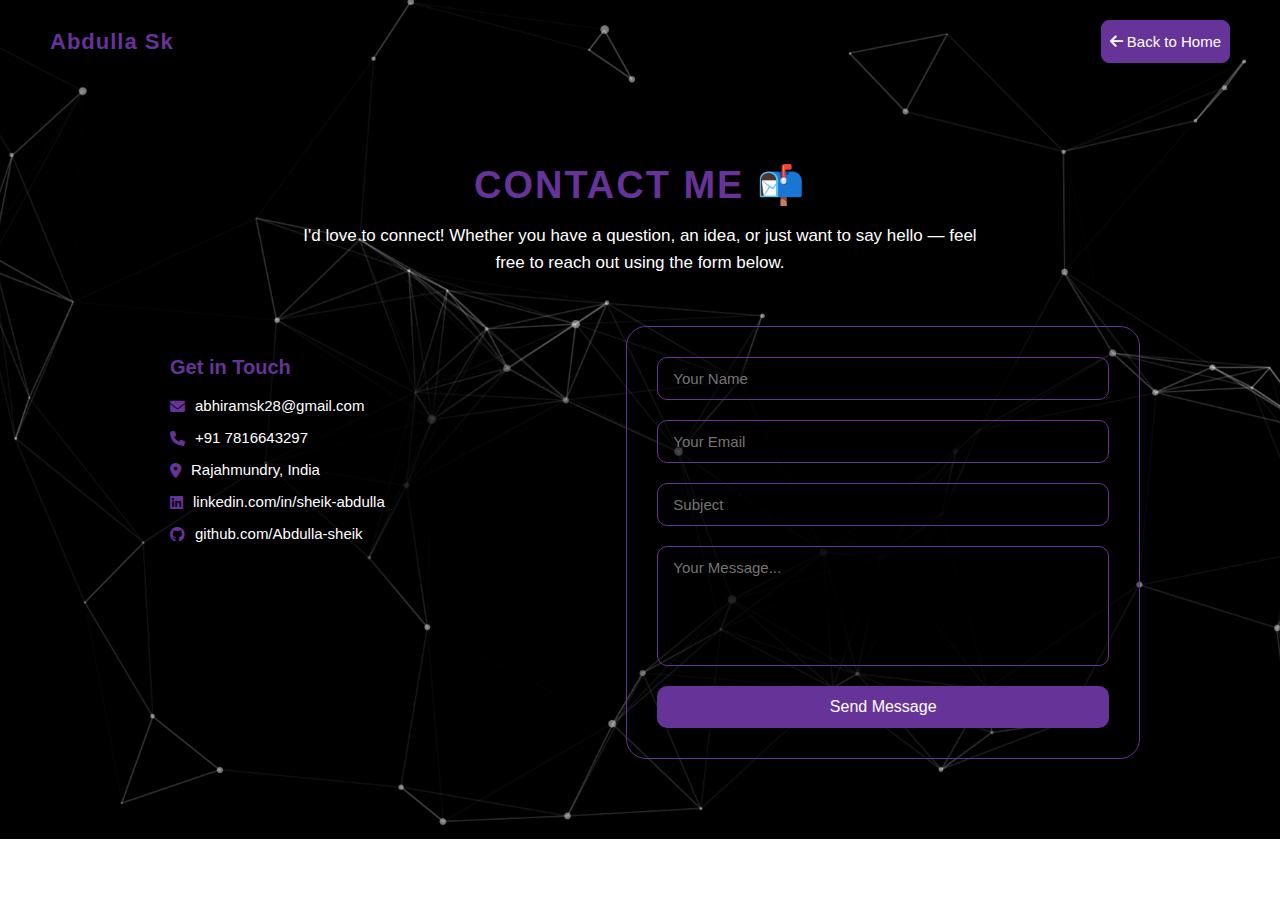
<file: contact.html>
<!DOCTYPE html>
<html lang="en">
<head>
  <meta charset="UTF-8" />
  <meta name="viewport" content="width=device-width, initial-scale=1.0" />
  <title>Contact Me | Portfolio</title>

  <!-- Font Awesome -->
  <link
    rel="stylesheet"
    href="https://cdnjs.cloudflare.com/ajax/libs/font-awesome/6.5.0/css/all.min.css"
  />

  <style>
    * {
      margin: 0;
      padding: 0;
      box-sizing: border-box;
      font-family: "Poppins", sans-serif;
    }

    body {
            background-image: url('background.png');
    background-position: center;
    background-repeat: no-repeat;
    background-size: cover;
    height: 80%;
      overflow-x: hidden;
    }

    header {
      display: flex;
      justify-content: space-between;
      align-items: center;
      padding: 20px 50px;
      /* background: rgb(46, 45, 45); */
      /* box-shadow: 0 2px 10px rgba(0, 0, 0, 0.1); */
      position: sticky;
      top: 0;
      z-index: 1000;
    }

    header h1 {
      font-size: 22px;
      color: rebeccapurple;
      letter-spacing: 1px;
      font-weight: 700;
    }

    header a {
      text-decoration: none;
      color: white;
      font-weight: 500;
      transition: 0.3s;
      font-size: 15px;
      border: 1px solid rebeccapurple;
      border-radius: 8px ;
      padding: 12px 8px;
      background: rebeccapurple;
    }

    header a:hover {
      color: rgb(225, 213, 213);
    }

    .contact-section {
  
      display: flex;
      flex-direction: column;
      align-items: center;
      justify-content: center;
      padding: 80px 20px;
      animation: fadeIn 1.2s ease;
    }

    .contact-section h2 {
      font-size: 38px;
      color: rebeccapurple;
      text-transform: uppercase;
      margin-bottom: 15px;
      letter-spacing: 2px;
    }

    .contact-section p {
      color: white;
      font-size: 17px;
      max-width: 700px;
      margin-bottom: 50px;
      text-align: center;
      line-height: 1.6;
    }

    .contact-container {
      display: flex;
      gap: 50px;
      flex-wrap: wrap;
      justify-content: center;
      align-items: flex-start;
      width: 100%;
      max-width: 1000px;
      animation: slideUp 1.2s ease;
    }

    .contact-info {
      flex: 1;
      min-width: 280px;
      background: radial-gradient(black,transparent);
      padding: 30px;
      border-radius: 20px;
      box-shadow: 0 4px 12px rgba(0, 0, 0, 0.1);
      text-align: left;
      transition: 0.4s;
    }

    .contact-info h3 {
      color: rebeccapurple;
      font-size: 20px;
      margin-bottom: 15px;
    }

    .contact-info p {
      margin: 8px 0;
      color: white;
      font-size: 15px;
      display: flex;
      align-items: center;
      gap: 10px;
    }

    .contact-info i {
      color: rebeccapurple;
    }

    .contact-info:hover {
      transform: translateY(-5px);
      box-shadow: 0 10px 25px rgba(102, 51, 153, 0.3);
      background: black;
    }

    form {
      flex: 1.2;
      min-width: 320px;
      background: radial-gradient(black,transparent);
      border: 1.5px solid rebeccapurple;
      padding: 30px;
      border-radius: 20px;
      box-shadow: 0 4px 12px rgba(0, 0, 0, 0.1);
      display: flex;
      flex-direction: column;
      gap: 20px;
      transition: 0.4s;
    }

    form input,
    form textarea {
      width: 100%;
      padding: 12px 15px;
      border: 0.5px solid rebeccapurple;
      border-radius: 10px;
      background: radial-gradient(black,transparent);
      font-size: 15px;
      color: white;
      outline: none;
      transition: 0.3s;
    }

    form input:focus,
    form textarea:focus {
      border-color: rebeccapurple;
      box-shadow: 0 0 8px rgba(102, 51, 153, 0.3);
    }

    form textarea {
      resize: none;
      height: 120px;
    }

    form button {
      background: rebeccapurple;
      color: #fff;
      border: none;
      padding: 12px;
      border-radius: 10px;
      font-size: 16px;
      cursor: pointer;
      transition: 0.3s;
    }

    form button:hover {
      background: rgb(122, 44, 44);
      transform: scale(1.05);
    }

    footer {
      text-align: center;
      padding: 30px;
      font-size: 14px;
      color: #555;
    }

    @keyframes fadeIn {
      from {
        opacity: 0;
      }
      to {
        opacity: 1;
      }
    }

    @keyframes slideUp {
      from {
        transform: translateY(40px);
        opacity: 0;
      }
      to {
        transform: translateY(0);
        opacity: 1;
      }
    }

    @media (max-width: 768px) {
      header {
        flex-direction: column;
        gap: 10px;
      }

      .contact-container {
        flex-direction: column;
        align-items: center;
      }

      form,
      .contact-info {
        width: 90%;
      }
    }
  </style>
</head>
<body>
  <!-- Header -->
  <header>
    <h1>Abdulla Sk</h1>
    <a href="index.html"><i class="fa-solid fa-arrow-left"></i> Back to Home</a>
  </header>

  <!-- Contact Section -->
  <section class="contact-section">
    <h2>Contact Me 📬</h2>
    <p>
      I'd love to connect! Whether you have a question, an idea, or just want to
      say hello — feel free to reach out using the form below.
    </p>

    <div class="contact-container">
      <!-- Left Info -->
      <div class="contact-info">
        <h3>Get in Touch</h3>
        <p><i class="fa-solid fa-envelope"></i>abhiramsk28@gmail.com</p>
        <p><i class="fa-solid fa-phone"></i> +91 7816643297</p>
        <p><i class="fa-solid fa-location-dot"></i> Rajahmundry, India</p>
        <p><i class="fa-brands fa-linkedin"></i> linkedin.com/in/sheik-abdulla</p>
        <p><i class="fa-brands fa-github"></i> github.com/Abdulla-sheik</p>
      </div>

      <!-- Right Form -->
      <form id="contactForm">
        <input type="text" placeholder="Your Name" required />
        <input type="email" placeholder="Your Email" required />
        <input type="text" placeholder="Subject" required />
        <textarea placeholder="Your Message..." required></textarea>
        <button type="submit">Send Message</button>
      </form>
    </div>
  </section>

  <!-- Footer -->
  <!-- <footer>
    © 2025 Sheik Abdulla | Designed & Developed with 💜 Passion
  </footer> -->

  <!-- JS: Form animation + alert -->
  <script>
    const form = document.getElementById("contactForm");

    form.addEventListener("submit", (e) => {
      e.preventDefault();
      form.reset();
      alert("✅ Thank you! Your message has been sent successfully.");
    });

    // Animate on scroll
    const elements = document.querySelectorAll(".contact-info, form");
    const observer = new IntersectionObserver(
      (entries) => {
        entries.forEach((entry) => {
          if (entry.isIntersecting) {
            entry.target.style.animation = "slideUp 1s ease forwards";
            observer.unobserve(entry.target);
          }
        });
      },
      { threshold: 0.2 }
    );

    elements.forEach((el) => observer.observe(el));
  </script>
</body>
</html>
</file>
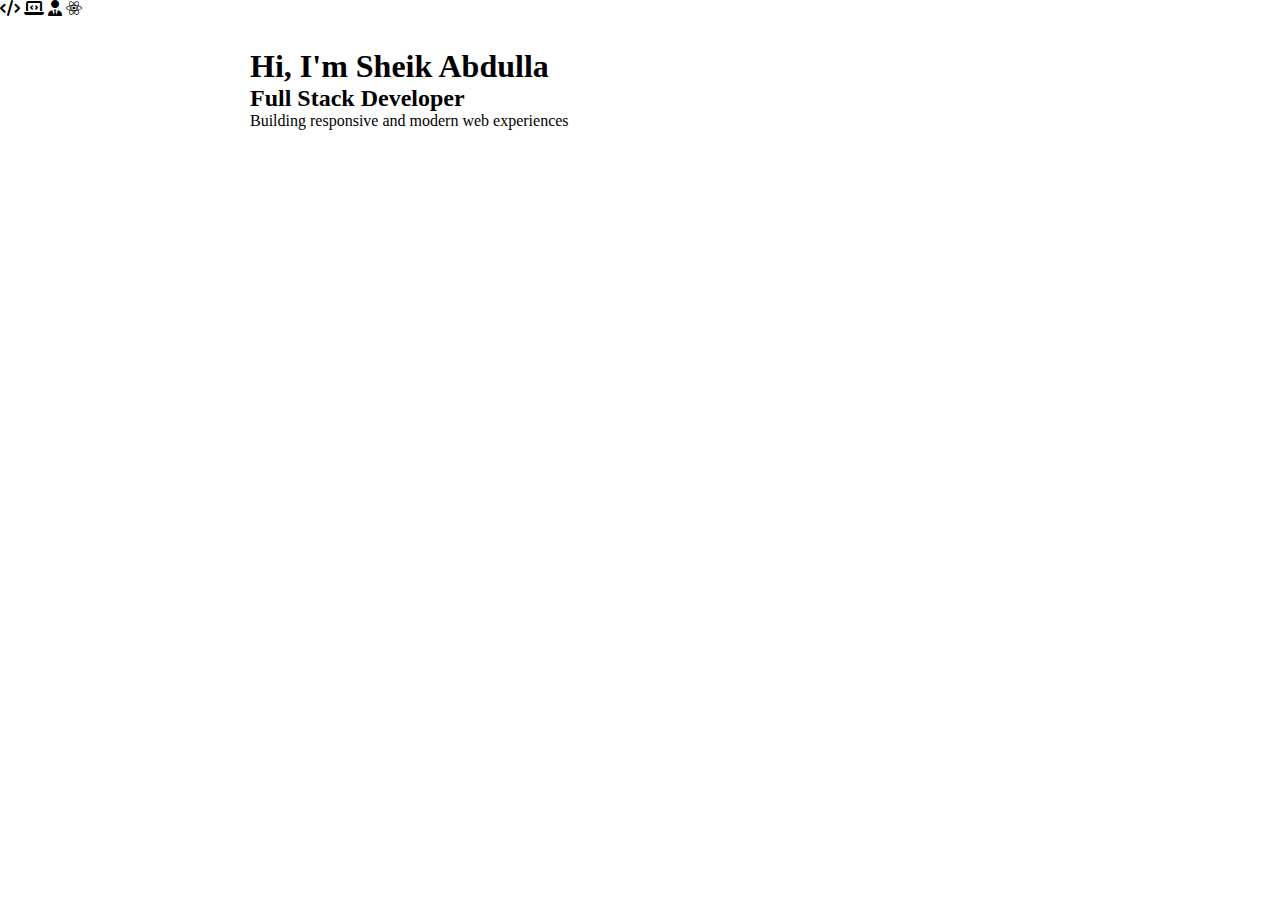
<file: dummy.html>
<!DOCTYPE html>
<html lang="en">
<head>
  <meta charset="UTF-8">
  <meta name="viewport" content="width=device-width, initial-scale=1.0">
  <title>3D Parallax Portfolio Hero</title>
  <link rel="stylesheet" href="style.css">
  <link rel="stylesheet" href="https://cdnjs.cloudflare.com/ajax/libs/font-awesome/6.5.0/css/all.min.css">
</head>
<body>
  <section class="hero">
    <div class="layer bg"></div>
    <div class="layer gradient"></div>

    <div class="hero-content">
      <div class="floating-icons">
        <i class="fa-solid fa-code"></i>
        <i class="fa-solid fa-laptop-code"></i>
        <i class="fa-solid fa-user-tie"></i>
        <i class="fa-brands fa-react"></i>
      </div>

      <div class="text">
        <h1 class="reveal">Hi, I'm <span>Sheik Abdulla</span></h1>
        <h2 class="reveal-delay">Full Stack Developer</h2>
        <p class="reveal-delay2">Building responsive and modern web experiences</p>
      </div>
    </div>
  </section>

  <script>
    // Simple parallax effect
    document.addEventListener("mousemove", (e) => {
      document.querySelectorAll(".layer").forEach(layer => {
        const speed = layer.getAttribute("data-speed") || 0.05;
        const x = (window.innerWidth - e.pageX*speed) / 100;
        const y = (window.innerHeight - e.pageY*speed) / 100;
        layer.style.transform = `translateX(${x}px) translateY(${y}px)`;
      });
    });
  </script>
</body>
</html>
</file>
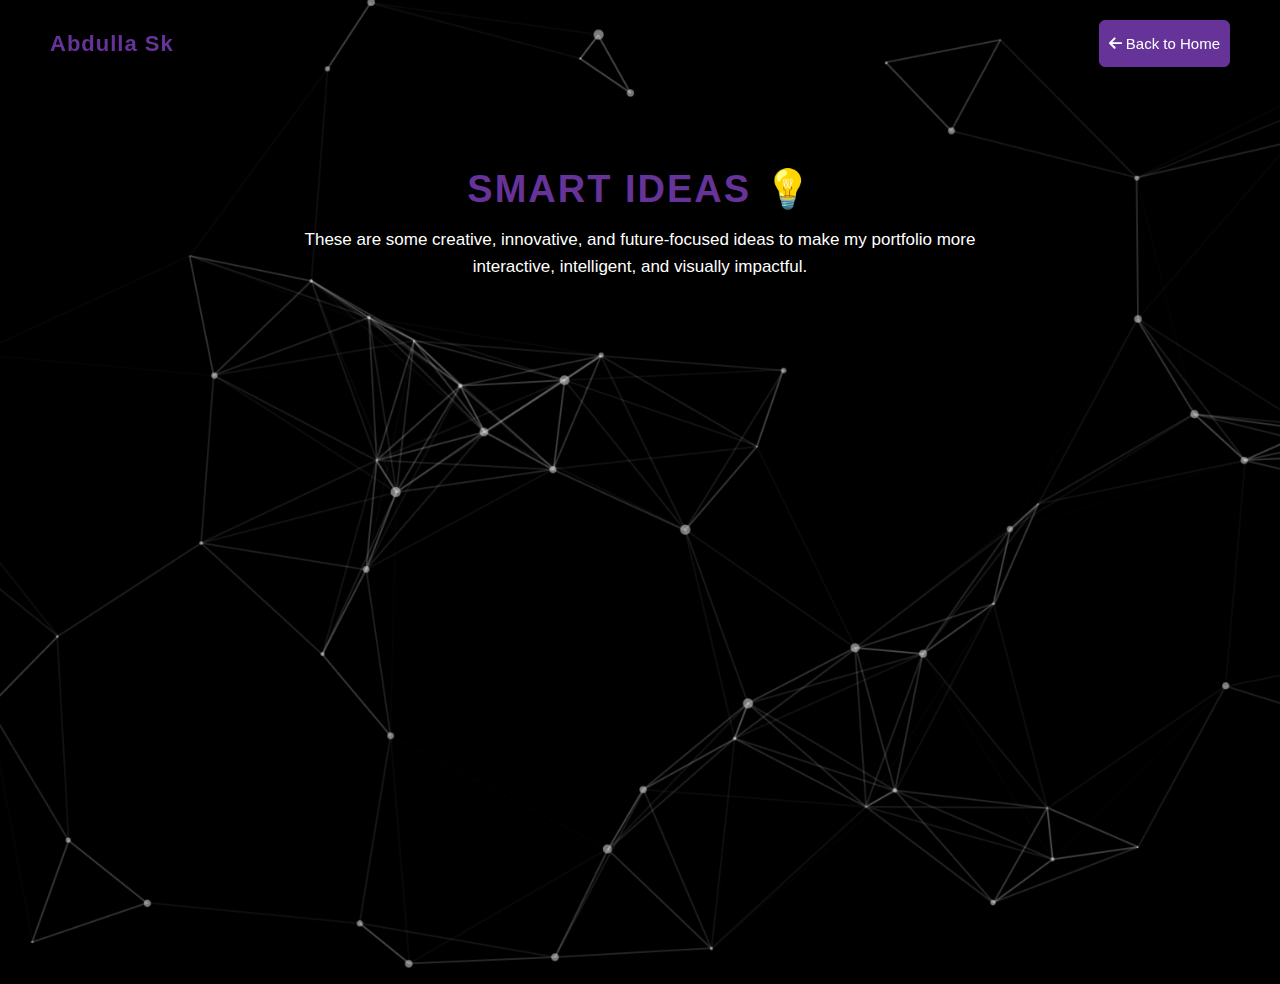
<file: ideas.html>
<!DOCTYPE html>
<html lang="en">
<head>
  <meta charset="UTF-8" />
  <meta name="viewport" content="width=device-width, initial-scale=1.0" />
  <title>Smart Ideas | Portfolio</title>

  <!-- Font Awesome -->
  <link
    rel="stylesheet"
    href="https://cdnjs.cloudflare.com/ajax/libs/font-awesome/6.5.0/css/all.min.css"
  />

  <style>
    * {
      margin: 0;
      padding: 0;
      box-sizing: border-box;
      font-family: "Poppins", sans-serif;
    }

    body {
      /* background: linear-gradient(135deg, #f5e6ff, #dcd6ff); */
   background-image: url('background.png');
    background-position: center;
    background-repeat: no-repeat;
    background-size: cover;
    height: 80%;
     color: #333;
      overflow-x: hidden;
    }

    header {
      display: flex;
      justify-content: space-between;
      align-items: center;
      padding: 20px 50px;
      /* background: rgba(255, 255, 255, 0.9); */
      box-shadow: 0 2px 10px rgba(0, 0, 0, 0.1);
      position: sticky;
      top: 0;
      z-index: 1000;
    }

    header h1 {
      font-size: 22px;
      color: rebeccapurple;
      letter-spacing: 1px;
      font-weight: 700;
    }

    header a {
      text-decoration: none;
      color: white;
      font-weight: 500;
      transition: 0.3s;
      font-size: 15px;
      border: 1px solid rebeccapurple;
      padding: 14px 9px;
      border-radius: 6px;
      background-color: rebeccapurple;
    }

    header a:hover {
      color: rgba(239, 232, 232, 0.849);
    }

    .ideas-section {
      text-align: center;
      padding: 80px 30px;
      animation: fadeIn 1.2s ease;
    }

    .ideas-section h2 {
      font-size: 38px;
      color: rebeccapurple;
      text-transform: uppercase;
      margin-bottom: 15px;
      letter-spacing: 2px;
    }

    .ideas-section p {
      max-width: 700px;
      margin: 0 auto 50px;
      color: white ;
      font-size: 17px;
      line-height: 1.6;
    }

    .ideas-container {
      display: grid;
      grid-template-columns: repeat(auto-fit, minmax(260px, 1fr));
      gap: 30px;
      padding: 0 50px;
      animation: slideUp 1.2s ease;
    }

    .idea-card {
      background: radial-gradient(black,transparent);
      border-radius: 20px;
      border: 1.5px solid rebeccapurple;
      padding: 30px 20px;
      box-shadow: 0 4px 12px rgba(2, 0, 3, 0.1);
      transition: all 0.4s ease;
      transform: translateY(20px);
      opacity: 0;
    }

    .idea-card i {
      font-size: 40px;
      color: rebeccapurple;
      margin-bottom: 15px;
      transition: 0.3s;
    }

    .idea-card h3 {
      font-size: 20px;
      color: white;
      margin-bottom: 10px;
    }

    .idea-card p {
      color: rgb(215, 204, 204);
      font-size: 15px;
      line-height: 1.6;
    }

    .idea-card:hover {
      transform: translateY(-8px) scale(1.03);
      box-shadow: 0 10px 25px rgba(102, 51, 153, 0.3);
      background: rebeccapurple;
    }

    .idea-card:hover i {
      color: black;
      transform: rotate(10deg);
    }

    /* Footer */
    footer {
      text-align: center;
      padding: 30px;
      font-size: 14px;
      color: #555;
    }

    @keyframes fadeIn {
      from {
        opacity: 0;
      }
      to {
        opacity: 1;
      }
    }

    @keyframes slideUp {
      from {
        transform: translateY(40px);
        opacity: 0;
      }
      to {
        transform: translateY(0);
        opacity: 1;
      }
    }

    /* Responsive */
    @media (max-width: 768px) {
      header {
        flex-direction: column;
        gap: 10px;
      }

      .ideas-container {
        padding: 0 20px;
      }
    }
  </style>
</head>
<body>
  <!-- Header -->
  <header>
    <h1>Abdulla Sk</h1>
    <a href="index.html"><i class="fa-solid fa-arrow-left"></i> Back to Home</a>
  </header>

  <!-- Ideas Section -->
  <section class="ideas-section">
    <h2>Smart Ideas 💡</h2>
    <p>
      These are some creative, innovative, and future-focused ideas to make my
      portfolio more interactive, intelligent, and visually impactful.
    </p>

    <div class="ideas-container">
      <div class="idea-card">
        <i class="fa-solid fa-robot"></i>
        <h3>AI Chat Assistant</h3>
        <p>
          Integrate a chatbot that can introduce me, answer questions, and
          interact naturally using simple AI models.
        </p>
      </div>

      <div class="idea-card">
        <i class="fa-solid fa-moon"></i>
        <h3>Dark / Light Mode</h3>
        <p>
          Add a theme toggle button that lets visitors switch between light and
          dark modes for a personalized look.
        </p>
      </div>

      <div class="idea-card">
        <i class="fa-solid fa-timeline"></i>
        <h3>Animated Career Timeline</h3>
        <p>
          Display my academic and professional journey using a scroll-triggered
          animation timeline.
        </p>
      </div>

      <div class="idea-card">
        <i class="fa-solid fa-language"></i>
        <h3>Multi-Language Support</h3>
        <p>
          Add a feature allowing users to switch between English and other
          languages for accessibility.
        </p>
      </div>

      <div class="idea-card">
        <i class="fa-solid fa-medal"></i>
        <h3>Achievements & Badges</h3>
        <p>
          Showcase certificates and awards with digital badges that expand on
          hover for details.
        </p>
      </div>

      <div class="idea-card">
        <i class="fa-solid fa-wand-magic-sparkles"></i>
        <h3>Interactive Projects Gallery</h3>
        <p>
          Add motion-based animations to project thumbnails that flip, scale, or
          reveal code previews when hovered.
        </p>
      </div>
    </div>
  </section>

  <!-- Footer -->
  <!-- <footer>
    © 2025 Sheik Abdulla | Designed & Coded with 💜 Passion
  </footer> -->

  <!-- JavaScript for scroll animation -->
  <script>
    const cards = document.querySelectorAll(".idea-card");
    const observer = new IntersectionObserver(
      (entries) => {
        entries.forEach((entry) => {
          if (entry.isIntersecting) {
            entry.target.style.animation = "slideUp 0.8s ease forwards";
            observer.unobserve(entry.target);
          }
        });
      },
      { threshold: 0.2 }
    );

    cards.forEach((card) => {
      observer.observe(card);
    });
  </script>
</body>
</html>
</file>
<file: style.css>
*{
    margin: 0px;
    padding: 0px;
}



.main{
    background-image: url('images/background.png');
    background-position: center;
    background-repeat: no-repeat;
    background-size: cover;
    height: 80%;
}
.welcome{
    color: #fff;
    margin-top: 12%;
    animation: welcome 3s ease backwards;

}
 @keyframes welcome{
    0%{
        transform: scale(0);
        opacity: 0;
    }
    60%{
        transform: scale(1);
        opacity: 1;
    }
    100%{
        transform: scale(1);
        opacity: 1;
    }
} 

.wel{

}
.wel i{font-size: 24px;color: darkslateblue;margin-right: 16px;margin-bottom: 20px;}
.lines{

}
.lines h1{font-size: 38px;text-transform: capitalize;text-decoration: none;
  font-family: 'Poppins', sans-serif;
    margin-bottom: 26px;}

.name{
display: flex;
align-items: center;
margin-left: 130px;
}
.name p{margin-right: 370px;margin-top: 40px;font-weight: bold;font-size: 32px;color: rebeccapurple;filter: brightness(1.5);font-family: monospace;cursor: pointer;transition: .2s;}
.name p:hover {
    color:#fff;
    text-shadow: 0 0 50px blue;
}
.navbar{

}
.navbar a{text-transform: capitalize;text-decoration: none;color: #fff;margin-left: 80px;font-family: cursive; transition: .2ss;}
.navbar a:hover{
    color: red;
    text-shadow: 0 0 10px red ;
    
}
.about{

position: relative;

top: 126px;
}
@keyframes animate{
    to{
        opacity: 1;
        transform: translateY(0px);
    }
    from{
        opacity: 0;
        transform: translateY(100px);
    }
}

.intro{
    color: #fff;
    margin-left: 240px;
    margin-top: -11px;
    text-transform: capitalize;
    animation: animate both;
    animation-timeline: view();
    animation-range: entry 20% cover 100vh;
}


.intro p{font-size: 11px;color: #5969cf;margin-bottom: -23px;margin-bottom: 4px;
     animation: imScroll both;
     animation-timeline: view();
     animation-range: entry 20% cover 100vh;
    }
    @keyframes imScroll{
        from{
            opacity: 0;
            transform: translateY(100px);
        }
        to{
            opacity: 1;
            transform: translateY(0px);
        }
    }
.intro h1{color: #1280e0;margin-bottom: 4px;font-size: 47px;font-weight: bold;
    animation: abhiScroll both;
    animation-timeline: view();
    animation-range: entry 20% cover 100vh;
}
   @keyframes abhiScroll{
        from{
            opacity: 0;
            transform: translateY(100px);
        }
        to{
            opacity: 1;
            transform: translateY(0px);
        }
    }


.intro h2{font-size: 19px;color: #0d378c;font-family: math;margin-bottom: 19px;
    animation: abtScroll both;
    animation-timeline: view();
    animation-range: entry 20% cover 100vh;

}
   @keyframes abtScroll{
        from{
            opacity: 0;
            transform: translateY(100px);
        }
        to{
            opacity: 1;
            transform: translateY(0px);
        }
    }
.intro h5{width: 530px;word-spacing: 2px;font-size: 14px;opacity: 0.8;color: #fff;font-family: sans-serif;
    animation: icnScroll both;
    animation-timeline: view();
    animation-range: entry 20% cover 100vh;

}
   @keyframes icnScroll{
        from{
            opacity: 0;
            transform: translateY(100px);
        }
        to{
            opacity: 1;
            transform: translateY(0px);
        }
    }

.link{
    color: #fff;
    margin-left: 235px;
    font-size: 24px;
    animation: iconScroll both;
    animation-timeline: view();
    animation-range: entry 20% cover 100vh;
}
.link i{
color: #16338a;
margin-right: 21px;
margin-top: 20px;
}
   @keyframes iconScroll{
        from{
            opacity: 0;
            transform: translateY(100px);
        }
        to{
            opacity: 1;
            transform: translateY(0px);
        }
    }
@keyframes pho{
    from{
        filter: saturate(0) contrast(4) brightness(1) blur(3px);
        opacity: 0;
        scale: .95;
        translate: 0.4rem;
    }
    to{
     filter: none;
        opacity: 1;
        scale: 1;
        translate: 0.0;    }
}
.img{
     animation: pho both;
    animation-timeline: view(120% 5%);
}




.img img{height: 325px;position: relative;top: -333px;left: 858px;border-radius: 100%;background: rebeccapurple;border: solid 2px darkgrey;}
.second{
    background-image: url('images/background.png');
    background-position: center;
    background-repeat: no-repeat;
    background-size: cover;
    height: fit-content;
} 
.third{
    background-image: url('images/background.png');
    background-position: center;
    background-repeat: no-repeat;
    background-size: cover;
    height: 80%;
}
.me{
align-items: center;
color: #fff;
border: solid 1px rebeccapurple;
padding: 110px;
animation: meScroll both;
animation-timeline: view();
animation-range: entry 20% cover 100vh;
}
@keyframes meScroll{
    from{
        opacity: 0;
        transform: translateY(100px);

    }
    to{
        opacity: 1;
        transform: translateY(0px);
    }
}
.me h2{align-items: center;margin-left: 43%;text-transform: capitalize;margin-top: -60px;margin-bottom: 40px;
    font-family: sans-serif;font-weight: bolder;font-size: 30px;
    color: rebeccapurple;
    filter: brightness(1.5);

    animation: aboutScroll both;
    animation-timeline: view();
    animation-range: entry 20% cover 100vh;
}
@keyframes aboutScroll{
    from{
        opacity: 0;
        transform: translateY(100px);

    }
    to{
        opacity: 1;
        transform: translateY(0px);
    }
}

.me p{ 
    word-spacing: 3px;
    text-decoration: none;
    width: 1270px;
    font-family: sans-serif;   
    line-height: 25px;
    margin-left: 20px;
    animation: dataScroll both;
    animation-timeline: view();
    animation-range: entry 20% cover 100vh;
}
@keyframes dataScroll{
    from{
        opacity: 0;
        transform: translateY(100px);

    }
    to{
        opacity: 1;
        transform: translateY(0px);
    }
}
.cv{
margin-left: 39%;
margin-top: 55px;
animation: btnScroll both;
animation-timeline: view();
animation-range: entry 20% cover 100vh;
}
@keyframes btnScroll{
    from{
        opacity: 0;
        transform: translateY(100px);

    }
    to{
        opacity: 1;
        transform: translateY(0px);
    }
}
.cv a{
text-transform: capitalize;
text-decoration: 0;
color: #fff;
margin-right: 30px;
border: solid 1px deepskyblue;
padding: 9px 30px;
border-radius: 9px;
background: radial-gradient(black, transparent);
}

.cv:hover a{
    background-color: #16338a;
}
.fourth{
    background-image: url('images/background.png');
    background-repeat: no-repeat;
    background-position: center;
    background-size: cover;
    height: 85%;
    color: #fff;
}
.journey{border: solid 1px rebeccapurple;background: radial-gradient(black, transparent);
    animation: jorScroll both;
    animation-timeline: view();
    animation-range: entry 20% cover 100vh;

}
@keyframes jorScroll{
    from{
        opacity: 0;
        transform: translateY(100px);
    }
    to{
        opacity: 1;
        transform: translateY(0px);
    }
}

.journey h2{
    filter: brightness(1.5);
    margin-left: 44%;
    margin-top: 40px;
    text-transform: capitalize;
    color: rebeccapurple;
    font-size: 31px;
    font-family: sans-serif;
    animation: myScroll both;
    animation-timeline: view();
    animation-range: entry 20% cover 100vh;
}
@keyframes myScroll{
    from{
        opacity: 0;
        transform: translateY(100px);
    }
    to{
        opacity: 1;
        transform: translateY(0px);
    }
}
.educate{
    display: flex;
}
.educate p{
    
}
.degree{border-radius: 13px;margin-left: 161px;margin-top: 58px;font-size: 26px;font-family: serif;border: solid 0.5px rebeccapurple;width: 310px;padding: 5px 202px 21px 15px;margin-bottom: 42px;
    animation: degreeScroll both;
    animation-timeline: view();
    animation-range: entry 20% cover 100vh;
}
@keyframes degreeScroll{
    from{
        opacity: 0;
        transform: translateY(100px);
    }
    to{
        opacity: 1;
        transform: translateY(0px);
    }
}

.degree p{text-transform: capitalize;font-size: 19px;}
.degree pre{
font-size: 10px;
text-transform: capitalize;
font-family: sans-serif;
margin-top: 4px;
letter-spacing: 1px;
}
.degree h5{font-family: serif;width: 457px;font-size: 12px;margin-top: 6px;}
.internships{

}
.intern{border-radius: 13px;margin-left: 223px;margin-top: 58px;font-size: 26px;font-family: serif;border: solid 0.5px rebeccapurple;width: 310px;padding: 5px 146px 21px 15px;margin-bottom: 42px;}
.intern p{text-transform: capitalize;font-size: 19px;}
.intern pre{
font-size: 10px;
text-transform: capitalize;
font-family: sans-serif;
margin-top: 4px;
letter-spacing: 1px;
}
.intern h5{
font-family: serif;
width: 371px;
font-size: 12px;
margin-top: 6px;
}

.education{
    display: flex;
    margin-top: -45px;
    margin-bottom: 40px;
}
.education p{
    
}
.secDegree{border-radius: 13px;margin-left: 161px;margin-top: 58px;font-size: 26px;font-family: serif;border: solid 0.5px rebeccapurple;width: 310px;padding: 5px 202px 21px 15px;margin-bottom: 42px;
    animation: degreeScroll both;
    animation-timeline: view();
    animation-range: entry 20% cover 100vh;
}
@keyframes degreeScroll{
    from{
        opacity: 0;
        transform: translateY(100px);
    }
    to{
        opacity: 1;
        transform: translateY(0px);
    }
}

.secDegree p{text-transform: capitalize;font-size: 19px;}
.secDegree pre{
font-size: 10px;
text-transform: capitalize;
font-family: sans-serif;
margin-top: 4px;
letter-spacing: 1px;
}
.secDegree h5{font-family: serif;width: 457px;font-size: 12px;margin-top: 6px;}
.internships{

}
.intern{border-radius: 13px;margin-left: 223px;margin-top: 58px;font-size: 26px;font-family: serif;border: solid 0.5px rebeccapurple;width: 310px;padding: 5px 146px 21px 15px;margin-bottom: 42px;}
.intern p{text-transform: capitalize;font-size: 19px;}
.intern pre{
font-size: 10px;
text-transform: capitalize;
font-family: sans-serif;
margin-top: 4px;
letter-spacing: 1px;
}
.intern h5{
font-family: serif;
width: 371px;
font-size: 12px;
margin-top: 6px;
}
.fifth{
    background-image: url('images/background.png');
    background-repeat: no-repeat;
    background-position: center;
    background-size: cover;
    height: 80%;
    color: #fff;
}
.skills{

border: solid 1px rebeccapurple;
  animation: skillsScroll both;
    animation-timeline: view();
    animation-range: entry 20% cover 100vh;
}
@keyframes skillsScroll{
    from{
        opacity: 0;
        transform: translateY(100px);
    }
    to{
        opacity: 1;
        transform: translateY(0px);
    }
}

.skills p{font-family: sans-serif;margin-left: 46%;font-size: 40px;text-decoration: none;text-transform: capitalize;margin-top: 30px;margin-bottom: 60px;color: rebeccapurple;filter: brightness(1.5);
    animation: skilsScroll both;
    animation-timeline: view();
    animation-range: entry 20% cover 100vh;
}
@keyframes skilsScroll{
    from{
        opacity: 0;
        transform: translateY(100px);
    }
    to{
        opacity: 1;
        transform: translateY(0px);
    }
}


.logos{
      margin-left: 21%;
      margin-bottom: 60px;
      animation: logoScroll both;
      animation-timeline: view();
      animation-range: entry 20% cover 100vh;
}
@keyframes logoScroll{
    from{
        opacity: 0;
        transform: translateY(100px);
    }
    to{
        opacity: 1;
        transform: translateY(0px);
    }
}
.logos img{height: 88px;margin-left: 70px;margin-right: 2px; transition: 1s;}

.logos:hover img{
    transform: scale(1.2);
}
.six{
       background-image: url('images/background.png');
    background-repeat: no-repeat;
    background-position: center;
    background-size: cover;
    height: 110%;
    color: #fff;
}
.pro{
border: solid 1px rebeccapurple;
animation: projScroll both;
animation-timeline: view();
animation-range: entry 20% cover 100vh;
}
@keyframes projScroll{
    from{
        opacity: 0;
        transform: translateY(100px);
    }
    to{
        opacity: 1;
        transform: translateY(0px);
    }
}
.pro b{
    filter: brightness(1.5);
    font-size: 41px;
    font-family: sans-serif;
    text-transform: capitalize;
    margin-left: 45%;
    color: rebeccapurple;
    position: relative;
    top: 30px;
    animation: titleScroll both;
    animation-timeline: view();
    animation-range: entry 20% cover 100vh;
}
@keyframes titleScroll{
    from{
        opacity: 0;
        transform: translateY(100px);
    }
    to{
        opacity: 1;
        transform: translateY(0px);
    }
}
.projects{display: flex;margin-left: 3%;margin-top: 110px;margin-bottom: 80px;}
.project1{border-radius: 7px;margin-left: 175px;border: solid 1px rebeccapurple;padding: 35px 34px 60px 15px; 
    animation: projectsScroll both;
    animation-timeline: view();
    animation-range: entry 20% cover 100vh;}

    @keyframes projectsScroll{
    from{
        opacity: 0;
        transform: translateY(100px);
    }
    to{
        opacity: 1;
        transform: translateY(0px);
    }
}
    
.project1 img{
height: 150px;
margin-left: 13px;
transition: all 1s;
}
.project1 p{text-transform: capitalize;text-decoration: none;margin-top: 40px;margin-bottom: 40px;text-align: center;font-family: sans-serif;}
.project1 a{text-decoration: none;color: #fff;margin-left: 49px;background: rebeccapurple;padding: 6px 30px;border-radius: 4px;border: 0px;text-transform: capitalize;text-align: center; transition: all 1s;}

.project1:hover img{
    transform: scale(1.2);
}
.project1:hover a{
    transform: scale(1.2);
    background-color: red;
}
.seven{
     background-image: url('images/background.png');
    background-repeat: no-repeat;
    background-position: center;
    background-size: cover;
    height: 100%;
    color: #fff;
}
.feed{
border: solid 1px rebeccapurple;
animation: contactScroll both;
animation-timeline: view();
animation-range: entry 20% cover 100vh;
}

    @keyframes contactScroll{
    from{
        opacity: 0;
        transform: translateY(100px);
    }
    to{
        opacity: 1;
        transform: translateY(0px);
    }
}

.peru{
margin-left: 47%;
}
.peru p{ 
text-transform: capitalize;  
text-decoration: none;    
color: rebeccapurple;   
filter: brightness(1.5);   
font-size: 32px;   
font-family: sans-serif;   
margin-bottom: 70px;  
margin-top: 30px;
animation: contactScroll both;
animation-timeline: view();
animation-range: entry 20% cover 100vh;
}
  @keyframes contactScroll{
    from{
        opacity: 0;
        transform: translateY(100px);
    }
    to{
        opacity: 1;
        transform: translateY(0px);
    }
}
.int{
margin-left: 250px;
margin-top: 30px;
display: flex;
}
.int input{  
border: solid 2px #fff; 
margin-right: 160px; 
padding: 18px 270px 18px 23px; 
text-transform: capitalize;
border-radius: 8px;
background: radial-gradient(black, transparent); 
color: #fff; 
filter: brightness(1.5); 
font-size: 16px; 
margin-bottom: 20px;
animation: contactScroll both;
animation-timeline: view();
animation-range: entry 20% cover 100vh;
}

.int input:focus + lable,
  .int input:valid + label{ 
    color: #fff;
    height: 40px;
    line-height: 40px;
    padding: 0px 15px;
    transform: translate(-15px,-58px) scale(1);
    opacity: 0.9;
    filter: brightness(1.3);
    z-index: 1111;
}

.int lable{
position: absolute;
top: 158px;
text-transform: capitalize;
left: 280px;
font-family: sans-serif;
opacity: 0.5;
transition: 0.3s ease;
}

.text{
margin-left: 250px;
margin-top: 30px;
margin-bottom: 50px;
}
.text textarea{
padding: 20px 916px 151px 30px;  
text-transform: capitalize;  
border: solid 2px #fff;  
background: radial-gradient(black, transparent);  
color: #fff;  
font-size: 20px;  
filter: brightness(1.5);  
border-radius: 7px;  
font-family: sans-serif;  
font-size: 17px;
animation: contactScroll both;
animation-timeline: view();
animation-range: entry 20% cover 100vh;
}
</file>
